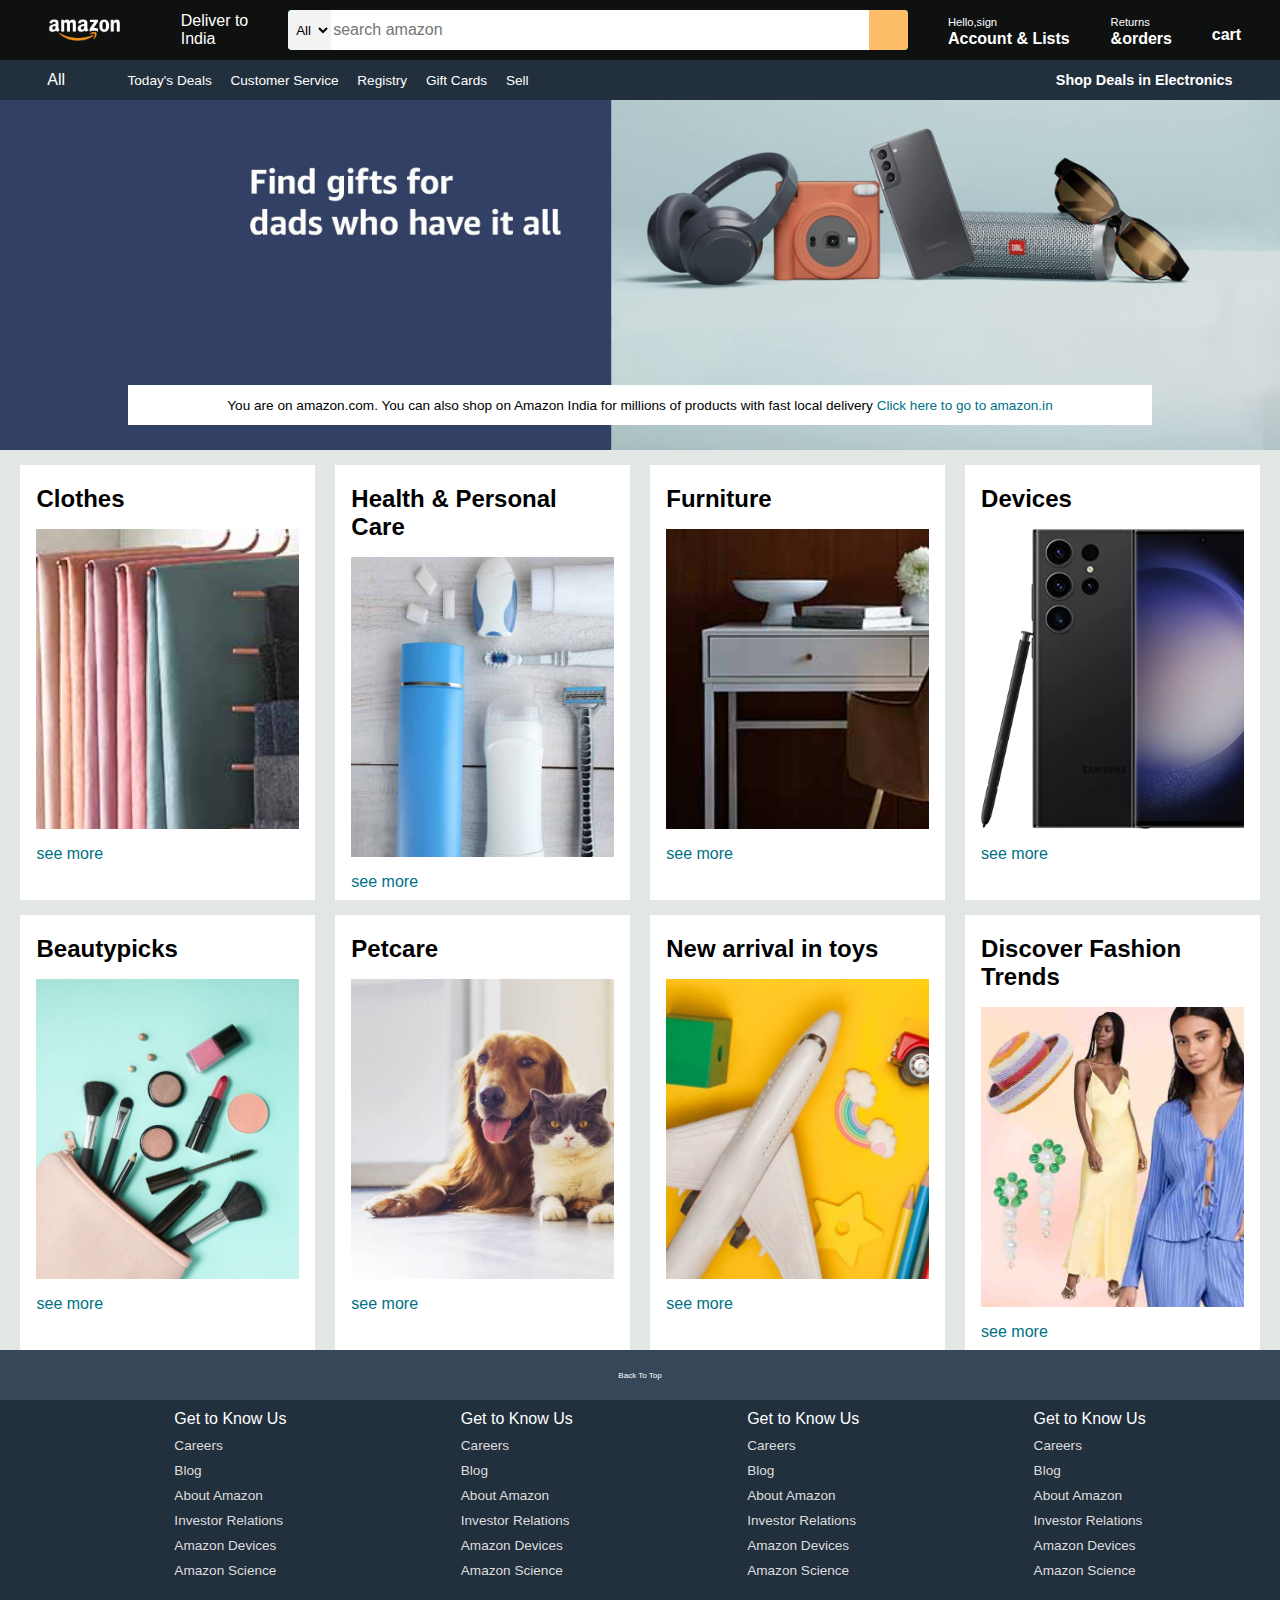
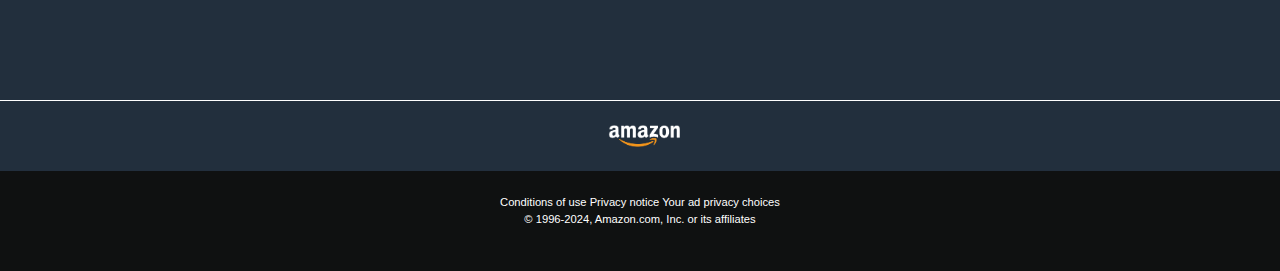
<file: index.html>
<!DOCTYPE html>
<html lang="en">
<head>
    <meta charset="UTF-8">
    <meta name="viewport" content="width=device-width, initial-scale=1.0">
    <title>Document</title>
    <link rel="stylesheet" href="https://cdnjs.cloudflare.com/ajax/libs/font-awesome/6.5.1/css/all.min.css" integrity="sha512-DTOQO9RWCH3ppGqcWaEA1BIZOC6xxalwEsw9c2QQeAIftl+Vegovlnee1c9QX4TctnWMn13TZye+giMm8e2LwA==" crossorigin="anonymous" referrerpolicy="no-referrer" />
    <link rel="stylesheet" href="style.css">
</head>
<body>
    <header>
    <div class="navbar" >
        <div class="nav-logo border">
            <div class="logo">
            </div>
        </div>
        <div class="nav-address border">
            <p class="add-1"> Deliver to</p>
            <div class="add-icon">
                <i class="fa-solid fa-location-dot"></i>
                <p class="add-2">India</p>
            </div>
        </div>
        <div class="nav-search">
            <select class="search-select">
                <option>All</option>
            </select>
                <input placeholder="search amazon" class="search-input">
           <div class="search-icon">
                    <i class="fa-solid fa-magnifying-glass"></i>
                </div>
          </div>
          <div class="nav-signin border">
                <p><span>Hello,sign</span></p>
                <p class="nav-second">Account & Lists</p>
          </div>
          <div class="nav-return border">
            <p><span>Returns</span></p>
            <p class="nav-second">&orders</p>
      </div>

      <div class="nav-cart">
        <i class="fa-solid fa-cart-shopping"></i>
        cart
      </div>
     </div>

     <div class="panel">
        <div class="panel-all">
            <i class="fa-solid fa-bars"></i>
            All
        </div>
        <div class="panel-ops">
            <p>Today's Deals </p>
             <p>Customer Service</p>
             <p> Registry</p>
             <p>Gift Cards</p>
             <p> Sell</p>
         </div>
         <div class="panel-deals">
            Shop Deals in Electronics
         </div>
     </div>
</header> 
<div class="hero-section">
    <div class="hero-msg">
       <p>You are on amazon.com. You can also shop on Amazon India for millions of products with fast local delivery <a>Click here to go to amazon.in</a> </p>
    </div>
</div>
  <div class="shop-section">
    <div class="box1 box">
        <div class="box-content">
            <h2>Clothes</h2>
        <div class="box-img" style="background-image: url('box1_image.jpg');"></div>
           <p>see more</p> 
        </div>
    </div>
    <div class="box2 box"> <div class="box-content">
        <h2>Health & Personal Care</h2>
    <div class="box-img" style="background-image: url('box2_image.jpg');"></div>
       <p>see more</p> 
    </div></div>
    <div class="box3 box">
        <div class="box-content">
            <h2>Furniture</h2>
        <div class="box-img" style="background-image: url('box3_image.jpg');"></div>
           <p>see more</p> 
        </div>
    </div>
    <div class="box4 box">
        <div class="box-content">
            <h2>Devices</h2>
        <div class="box-img" style="background-image: url('box4_image.jpg');"></div>
           <p>see more</p> 
        </div>
    </div>
    <div class="box1 box">
        <div class="box-content">
            <h2>Beautypicks</h2>
        <div class="box-img" style="background-image: url('box5_image.jpg');"></div>
           <p>see more</p> 
        </div>
    </div>
    <div class="box2 box"> <div class="box-content">
        <h2>Petcare</h2>
    <div class="box-img" style="background-image: url('box6_image.jpg');"></div>
       <p>see more</p> 
    </div></div>
    <div class="box3 box">
        <div class="box-content">
            <h2>New arrival in toys</h2>
        <div class="box-img" style="background-image: url('box7_image.jpg');"></div>
           <p>see more</p> 
        </div>
    </div>
    <div class="box4 box">
        <div class="box-content">
            <h2>Discover Fashion Trends</h2>
        <div class="box-img" style="background-image: url('box8_image.jpg');"></div>
           <p>see more</p> 
        </div>
    </div> 
  </div>
  <footer>
        <div class="foot-panel1">
            Back To Top
        </div>
        <div class="foot-panel2">
            <ul>
                 <p>Get to Know Us</p>
                <a>Careers</a>
                <a>Blog</a>
                <a>About Amazon</a>
                <a>Investor Relations</a>
                <a>Amazon Devices</a>
                <a>Amazon Science</a>
            </ul>
            <ul>
                <p>Get to Know Us</p>
               <a>Careers</a>
               <a>Blog</a>
               <a>About Amazon</a>
               <a>Investor Relations</a>
               <a>Amazon Devices</a>
               <a>Amazon Science</a>
           </ul>
           <ul>
            <p>Get to Know Us</p>
           <a>Careers</a>
           <a>Blog</a>
           <a>About Amazon</a>
           <a>Investor Relations</a>
           <a>Amazon Devices</a>
           <a>Amazon Science</a>
       </ul>
       <ul>
        <p>Get to Know Us</p>
       <a>Careers</a>
       <a>Blog</a>
       <a>About Amazon</a>
       <a>Investor Relations</a>
       <a>Amazon Devices</a>
       <a>Amazon Science</a>
   </ul>
        </div>

        <div class="foot-panel3">
            <div class="logo"></div>
        </div>

        <div class="foot-panel4">
            <div class="pages">
                <a> Conditions of use</a>
                <a>Privacy notice</a>
                <a>Your ad privacy choices</a>
            </div>
            <div class="copyright">
                © 1996-2024, Amazon.com, Inc. or its affiliates
            </div>
        </div>
  </footer>
</body> 
</html>
</file>
<file: style.css>
* {
    margin:0;
    font-family: arial;
    border:border-box;
}

.navbar {
    height:60px;
    background-color: #0f1111;
    color:white;
    display:flex;
    align-items: center;
    justify-content: space-evenly;
}

.nav-logo {
    height:50px;
    width:100px;

}
.logo {
    background-image : url("img.png");
    background-size : cover;
    height:50px;
    width:100%;
   
}
.border {
    border:1.5px solid transparent;
}

.border:hover {
    border:1.5px solid white;

}
/** box2**/
.add-first {
    color:#cccccc;
    font-size: 0.85rem;
    margin-left: 15px;

}

.add-second {
font-size:1 rem;
margin-left: 3px;
}

.add-icon{
    display: flex;
    align-items: center;
}
/** box3**/
.nav-search {
    display:flex;
    justify-content: space-evenly;
    width:620px;
    background-color: aqua;
    height:40px;
    border-radius: 4px;
}
.search-select {
    background-color: #f3f3f3;
    width:50px;
    text-align: center;
    border-top-left-radius: 4px;
    border-bottom-left-radius: 4px;
    border:none;
}
.search-input {
    width:100%;
    font-size: 1rem;
    border:none;
}
.search-icon {
    width:45px;
    display:flex;
    justify-content: center;
    align-items: center;
    font-size: 1.2rem;
    background-color: #febd68;
    border-top-right-radius: 4px;
    border-bottom-right-radius: 4px;
    color: #0f1111;
}
.nav-search:hover {
    border:2px solid orange;
}
/** box 4**/
span {
    font-size: 0.7rem;
}

.nav-second {
    font-size:0.85;
    font-weight: 700;
}

/** box 6 **/
 .nav-cart i {
    font-size:30px ;
 }
 
 .nav-cart{
    font-size:0.85 rem;
    font-weight: 700;
 }

 /** panel **/

.panel {
    background-color: #222f3d;
    height:40px;
    display:flex;
    color: white;
    align-items: center;
    justify-content: space-evenly;
}

.panel-ops p{
    display: inline;
    margin-left:15px;
}
.panel-ops{
    width:70%;
    font-size:0.85rem;
}
.panel-deals {
    font-size:0.9rem ;
    font-weight:700 ;
}
/** hero section **/
.hero-section {
    background-image: url("hero_image.jpg");
    height:350px;
    background-size: cover;
    display: flex;
    align-items:flex-end;
    display: flex;
    justify-content: center;
    
}
.hero-msg {
    background-color: white;
    color:black;
    height:40px;
    display: flex;
    align-items:center;
    justify-content: center;
    font-size: 0.85rem;
    width:80%;
    justify-content: center;
    margin-bottom: 25px;
    
}

.hero-msg a {
    color:#007185;
}

/** shop section **/
.shop-section {
    display: flex;
    flex-wrap: wrap;
    justify-content: space-evenly;
    background-color: #e2e7e6;
}
.box {
    /* border:2px solid black; */
    height:400px;
    width:23%;
    background-color: white;
    padding:20px 0px 15px;
    margin-top: 15px;
}

.box-img {
   height: 300px;
   background-size: cover;
   margin-top: 1rem;
   margin-bottom: 1rem;
}

.box-content {
    margin-left: 1rem;
    margin-right:1rem;
}
.box-content p {
    color:#007185;
}

/** footer **/
.footer {
    margin-top:15px;
}

.foot-panel1{
    background-color: #37475a;
    color: white;
    height:50px;
    display: flex;
    justify-content: center;
    align-items: center;
    font-size: 0.5rem;
}
.foot-panel2{
    background-color: #222f3d;
    color: white;
    height: 300px;
    display: flex;
    justify-content: space-evenly;
}
ul {
    margin-top: 10px;
}

ul a {
    display: block;
    font-size: 0.85rem;
    margin-top: 10px;
    color:#dddddd;

}
.foot-panel3 {
    background-color: #222f3d;
    color: white;
    border-top:0.5px solid white;
    height:70px;
    display: flex;
    justify-content: center;
    align-items: center;
}

.logo {
    background-image : url("img.png");
    background-size : cover;
    height:50px;
    width:80px;
   
}

.foot-panel4{
    background-color: #0f1111;
    color: white;
    height:100px;
    font-size: 0.7rem;
    text-align: center;
}
.pages {
   padding-top: 25px;
}
.copyright{
    padding-top:5px;
}
</file>
